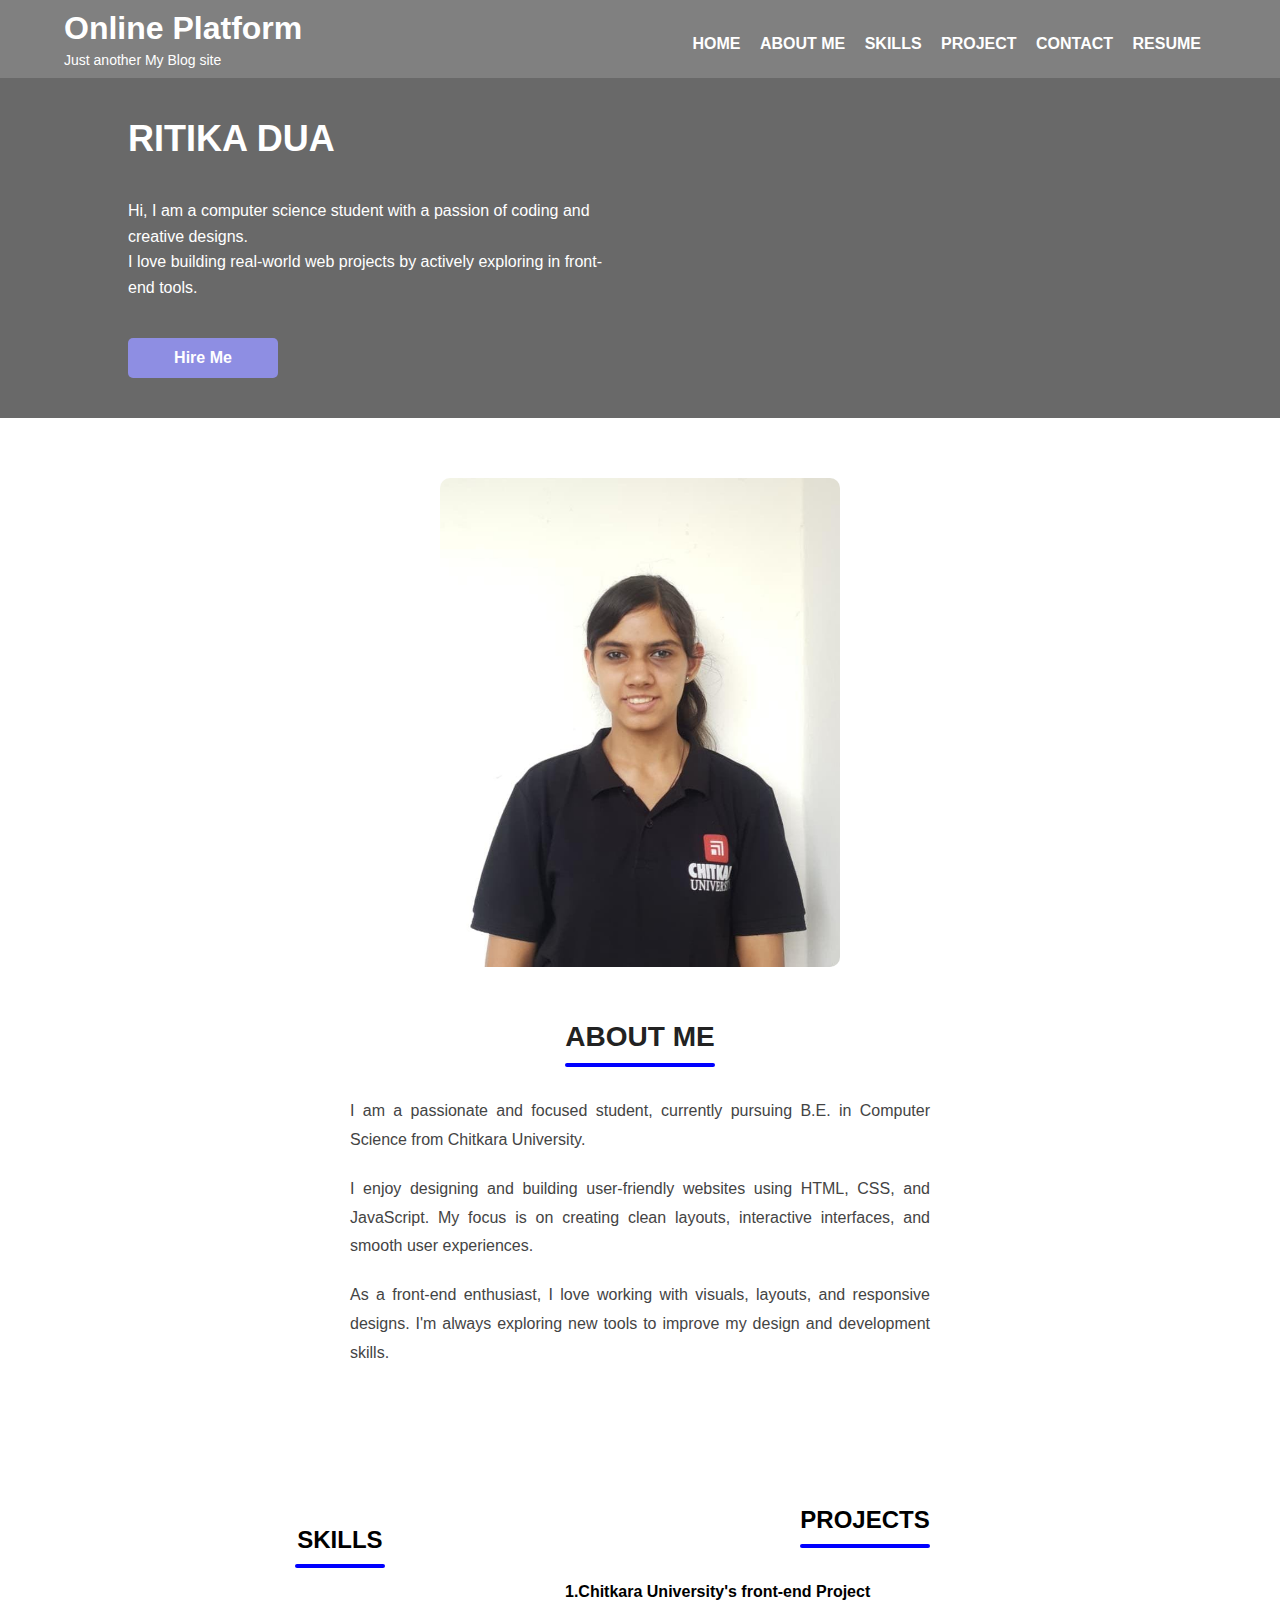
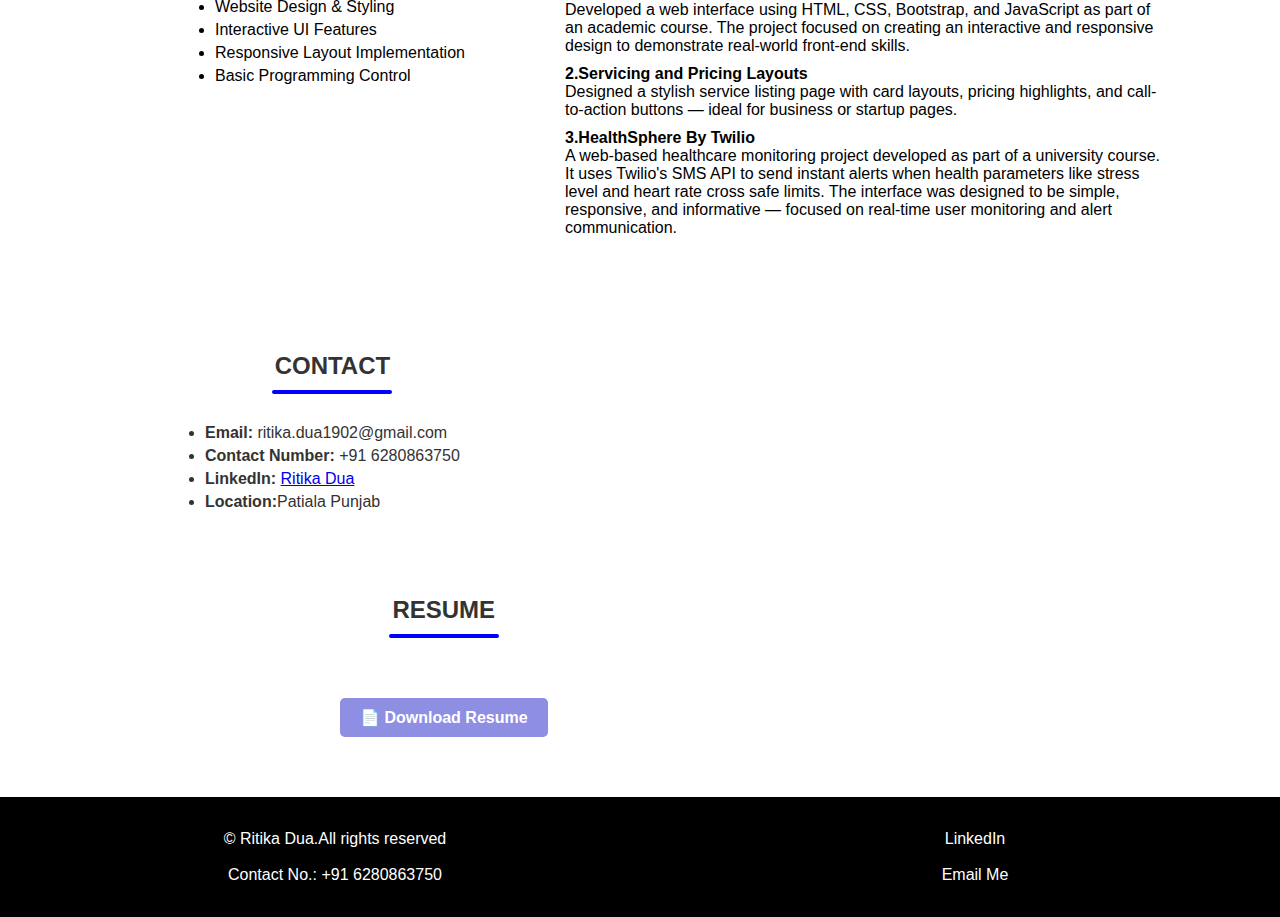
<file: Task-1/index.html>
<!DOCTYPE html>
<html lang="en">
<head>
    <meta charset="UTF-8">
    <meta name="viewport" content="width=device-width, initial-scale=1.0">
    <title>Document</title>
    <link rel="stylesheet" href="style.css">
</head>
<body>
    <header id="header">
        <div id="main">
            <div>
            <h1>Online Platform</h1>
            <p id="tagline">Just another My Blog site</p>
            </div>
            <nav>
            <ul id="navLinks">
                <li><a href="#intro">HOME</a></li>
                <li><a href="#about_me">ABOUT ME</a></li>
                <li><a href="#skill">SKILLS</a></li>
                <li><a href="#project">PROJECT</a></li>
                <li><a href="#contact">CONTACT</a></li>
                <li><a href="#resume">RESUME</a></li>
            </ul>
        </nav>
        </div>
</header>

<!-- intro section -->
<div id="intro">
    <div id="text">
    <h1>RITIKA DUA</h1><br>
    <p>Hi, I am a computer science student with a passion of coding and creative designs.<br>I love building real-world web projects by actively exploring in front-end tools.
    </p><br>
    <button>Hire Me</button>
    </div>
</div>
<!-- about section -->
<div id="about_me">
  <div id="profile-img">
    <img src="Ritika_Dua.jpg" alt="Ritika Dua" height="450" width="400">
  </div>

  <div class="about-text">
    <h2>ABOUT ME</h2>
    <div id="line1"></div>

    <p>I am a passionate and focused student, currently pursuing B.E. in Computer Science from Chitkara University.</p>

<p>I enjoy designing and building user-friendly websites using HTML, CSS, and JavaScript. My focus is on creating clean layouts, interactive interfaces, and smooth user experiences.</p>

<p>As a front-end enthusiast, I love working with visuals, layouts, and responsive designs. I'm always exploring new tools to improve my design and development skills.</p><br>
  </div>
</div>
<!-- skill and project section -->
 <div id="skill_project">
<!-- skill section -->
<div id="skill">
  <h2>SKILLS</h2>
  <div id="line3"></div>
  <ul>
    <li>Website Design & Styling</li>
    <li>Interactive UI Features</li>
    <li>Responsive Layout Implementation</li>
    <li>Basic Programming Control</li>
  </ul>
</div>
<!-- project section -->
<div id="project">
  <h2>PROJECTS</h2>
  <div id="line2"></div>
  <div class="project1">
    <h4>1.Chitkara University's front-end Project</h4>
    <p>Developed a web interface using HTML, CSS, Bootstrap, and JavaScript as part of an academic course. The project focused on creating an interactive and responsive design to demonstrate real-world front-end skills.</p></div>
    <div class="project1">
    <h4>2.Servicing and Pricing Layouts</h4>
    <p>Designed a stylish service listing page with card layouts, pricing highlights, and call-to-action buttons — ideal for business or startup pages.</p></div>
    <div class="project1">
    <h4>3.HealthSphere By Twilio</h4>
    <p>A web-based healthcare monitoring project developed as part of a university course. It uses Twilio's SMS API to send instant alerts when health parameters like stress level and heart rate cross safe limits. The interface was designed to be simple, responsive, and informative — focused on real-time user monitoring and alert communication.</p></div>
  </ul>
</div>
</div>

<!-- contact section -->
 <div id="contact_resume">
  <div id="contact">
  <h2>CONTACT</h2>
  <div id="line4"></div>
  <ul>
    <li><strong>Email:</strong> ritika.dua1902@gmail.com</li>
    <li><strong>Contact Number:</strong> +91 6280863750<br>
    <li><strong>LinkedIn:</strong>
    <a href="www.linkedin.com/in/ritika-dua1902" target="_blank">Ritika Dua</a></li>
    <li><strong>Location:</strong>Patiala Punjab</li>
    </ul>
</div>
<div id="resume">
   <h2>RESUME</h2>
   <div id="line5"></div>
  <a href="assets/Ritika_Dua_Resume.pdf" download class="resume-btn">📄 Download Resume</a>
</div>

  </div>
 </div>
 <footer>
  <p>&copy; Ritika Dua.All rights reserved<br>
    <br>
  Contact No.: +91 6280863750</p>
  <p>
    <a href="www.linkedin.com/in/ritika-dua1902">LinkedIn</a><br><br>
    <a href="Mail to:ritika.dua1902@gmail.com">Email Me</a>
  </p>
 </footer>
</body>
</html>
</file>
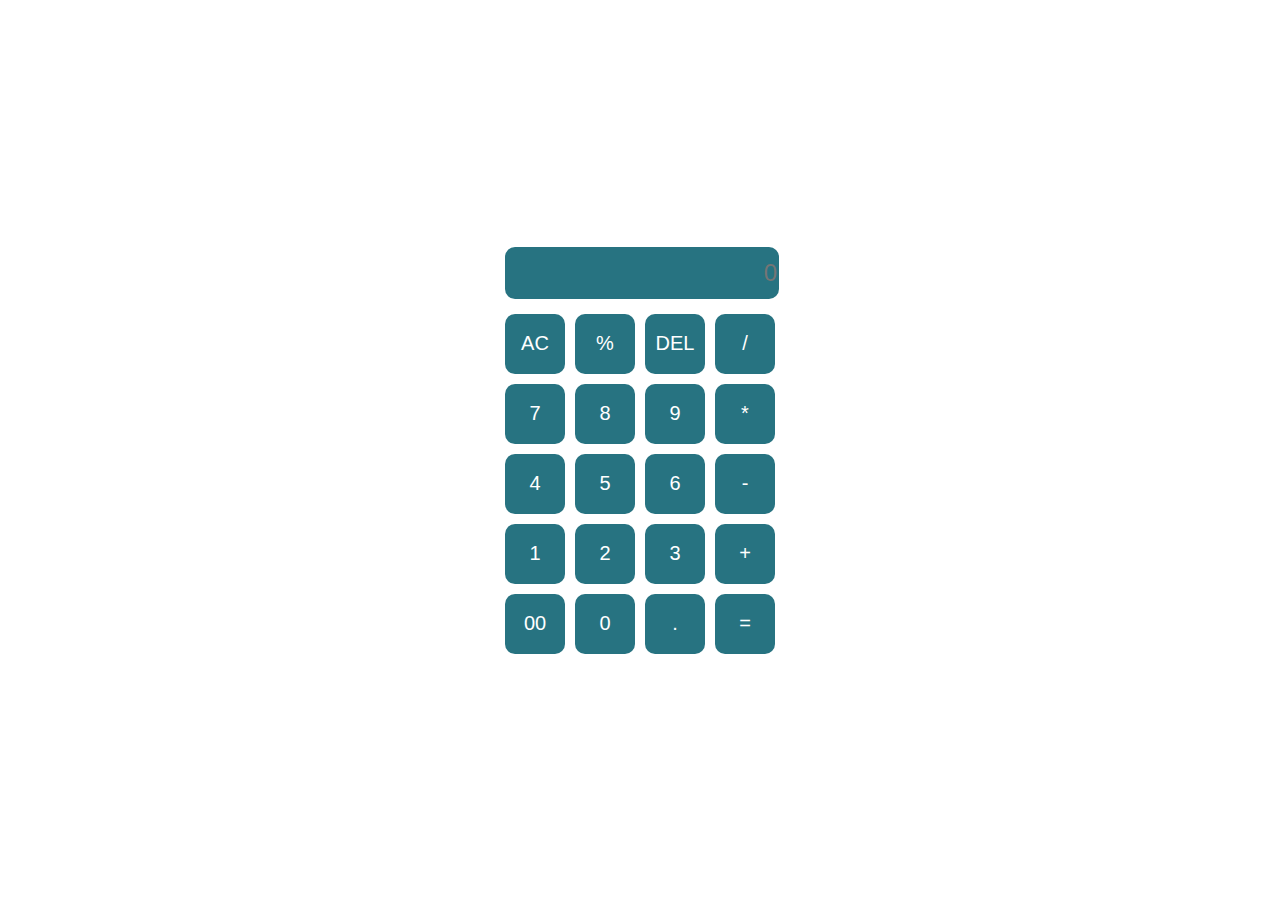
<file: Task3/index.html>
<!DOCTYPE html>
<html lang="en">
<head>
    <meta charset="UTF-8">
    <meta name="viewport" content="width=device-width, initial-scale=1.0">
    <title>Document</title>
</head>
<link rel="stylesheet" href="style.css">
<body>
    <div id="calculator">
    <form>
        <input type="text" id="text" placeholder="0" >
    </form>
    <div id="button">
        <button id="ac">AC</button>
        <button id="%">%</button>
        <button id="del">DEL</button>
        <button id="/">/</button>

        <button id="7">7</button>
        <button id="8">8</button>
        <button id="9">9</button>
        <button id="*">*</button>

        <button id="4">4</button>
        <button id="5">5</button>
        <button id="6">6</button>
        <button id="-">-</button>

        <button id="1">1</button>
        <button id="2">2</button>
        <button id="3">3</button>
        <button id="+">+</button>

        <button id="00">00</button>
        <button id="0">0</button>
        <button id=".">.</button>
        <button id="=">=</button>
    </div>
    </div>
    <script src="script.js"></script>
</body>
</html>
</file>
<file: Task-1/style.css>
* {
  margin: 0;
  padding: 0;
  box-sizing: border-box;
}

body {
  font-family: 'Segoe UI', sans-serif;
  background-color: #fff;
  color: #333;
}

#header {
  background-color: grey;
  color: white;
  padding: 10px 0;
}

#header #main {
  width: 90%;
  margin: auto;
  display: flex;
  justify-content: space-between;
  align-items: center;
}

#tagline {
  font-size: 14px;
  color: white;
  margin-top: 5px;
}

#navLinks {
  list-style: none;
  margin-top: 10px;
}

#navLinks li {
  display: inline-block;
  margin-right: 15px;
}

#navLinks li a {
  text-decoration: none;
  color: white;
  font-weight: bold;
}

#navLinks li a:hover {
  color: lightblue;
}

#intro {
  display: flex;
  justify-content: space-between;
  align-items: center;
  background-color: dimgray;
  color: white;
  padding: 40px 10%;
  flex-wrap: wrap;
}

#text {
  width: 50%;
  padding-right: 20px;
}

#text h1 {
  font-size: 36px;
  margin-bottom: 20px;
}

#text p {
  font-size: 16px;
  line-height: 1.6;
}

button {
  color: white;
  background-color: rgb(142, 142, 227);
  height: 40px;
  width: 150px;
  margin-top: 20px;
  border: none;
  font-weight: bold;
  font-size: medium;
  border-radius: 5px;
  transition: all 0.3s ease-in-out;
}

button:hover {
  background-color: rgb(207, 207, 128);
  transform: scale(1.05);
  box-shadow: 0 4px 10px rgba(0, 0, 0, 0.2);
}

#about_me {
  background-color: white;
  display: flex;
  justify-content: space-around;
  align-items: flex-start;
  flex-wrap: wrap;
  padding: 60px 10%;
  gap: 40px;
}

#profile-img img {
  border-radius: 10px;
  max-width: 100%;
  height: auto;
}

.about-text {
  max-width: 600px;
  padding: 10px;
}

.about-text h2 {
  font-size: 28px;
  color: #222;
  text-align: center;
  margin-bottom: 10px;
}

#line1 {
  height: 4px;
  width: 150px;
  background-color: blue;
  margin: 10px auto 30px auto;
  border-radius: 2px;
}

.about-text p {
  font-size: 16px;
  color: #444;
  line-height: 1.8;
  margin-bottom: 20px;
  text-align: justify;
}

.resume-btn {
  display: inline-block;
  margin-top: 10px;
  padding: 10px 20px;
  background-color: rgb(142, 142, 227);
  color: white;
  text-decoration: none;
  font-weight: bold;
  border-radius: 5px;
  font-size: 16px;
}

.resume-btn:hover {
  background-color: rgb(207, 207, 128);
  color: #000;
}

#skill_project{
  list-style: disc;
  color:black;
  display:flex;
  justify-content: space-between;
  align-items: flex-start;
  padding:30px ;
  flex-wrap:flex;

}
#skill{
  margin-left:180px;
  margin-top:20px;
}
#skill li{
  margin:5px;
}
#skill h2{
  text-align:center;
}
#project h2{
  text-align: center;
}
#line2{
  height: 4px;
  width: 130px;
  background-color: blue;
  margin: 10px auto 30px auto;
  border-radius: 2px;
}
#line3{
  height: 4px;
  width: 90px;
  background-color: blue;
  margin: 10px auto 30px auto;
  border-radius: 2px;
}

#project{
  width:50%;
  margin-right:80px;
}

.project1{
  padding:5px;
}
#contact_resume{
  display:flex;
  justify-content: space-between;
  align-items: flex-start;
  flex-wrap: wrap;
}
#line4{
  height: 4px;
  width: 120px;
  background-color: blue;
  margin: 10px auto 30px auto;
  border-radius: 2px;
}

#contact h2{
  text-align: center;
}
#contact{
  margin-left:200px;
  margin-top:80px;
}
#contact li{
  margin:5px;
}
#resume{
  margin-right:50px;
}
#resume h2{
  text-align: center;
  margin-top:80px;
}
#resume a{
  margin:30px 340px;
}
#line5{
  height: 4px;
  width: 110px;
  background-color: blue;
  margin: 10px auto 30px auto;
  border-radius: 2px;
}

footer{
  background-color: black;
  height:120px;
  display:flex;
  justify-content: space-between;
  align-items: center;
  margin-top:30px;
}
footer p{
  color:white;
  margin-left:30px;
  width:60%;
  text-align: center;
}
footer p a{
  list-style:none;
  color:white;
  text-decoration: none;
}
</file>
<file: Task3/style.css>
body{
    margin:0;
    padding:0;
    display:flex;
    justify-content: center;
    align-items: center;
    height:100vh;
}

#calculator{
    padding:20px;
    border-radius:10px;
    width:270px;
}

form input{
    width:100%;
    height:50px;
    font-size: 24px;
    text-align: right;
    background-color: rgb(39, 115, 129);
    border-radius:10px;
    margin-bottom:15px;
    border:none;
    color:white;
}

#button{
    display:grid;
    grid-template-columns: repeat(4,1fr);
    gap:10px;
}

#button button{
    background-color: rgb(39, 115, 129);
    height:60px;
    font-size:20px;
    color:white;
    border-radius:10px;
    border:none;
}
</file>
